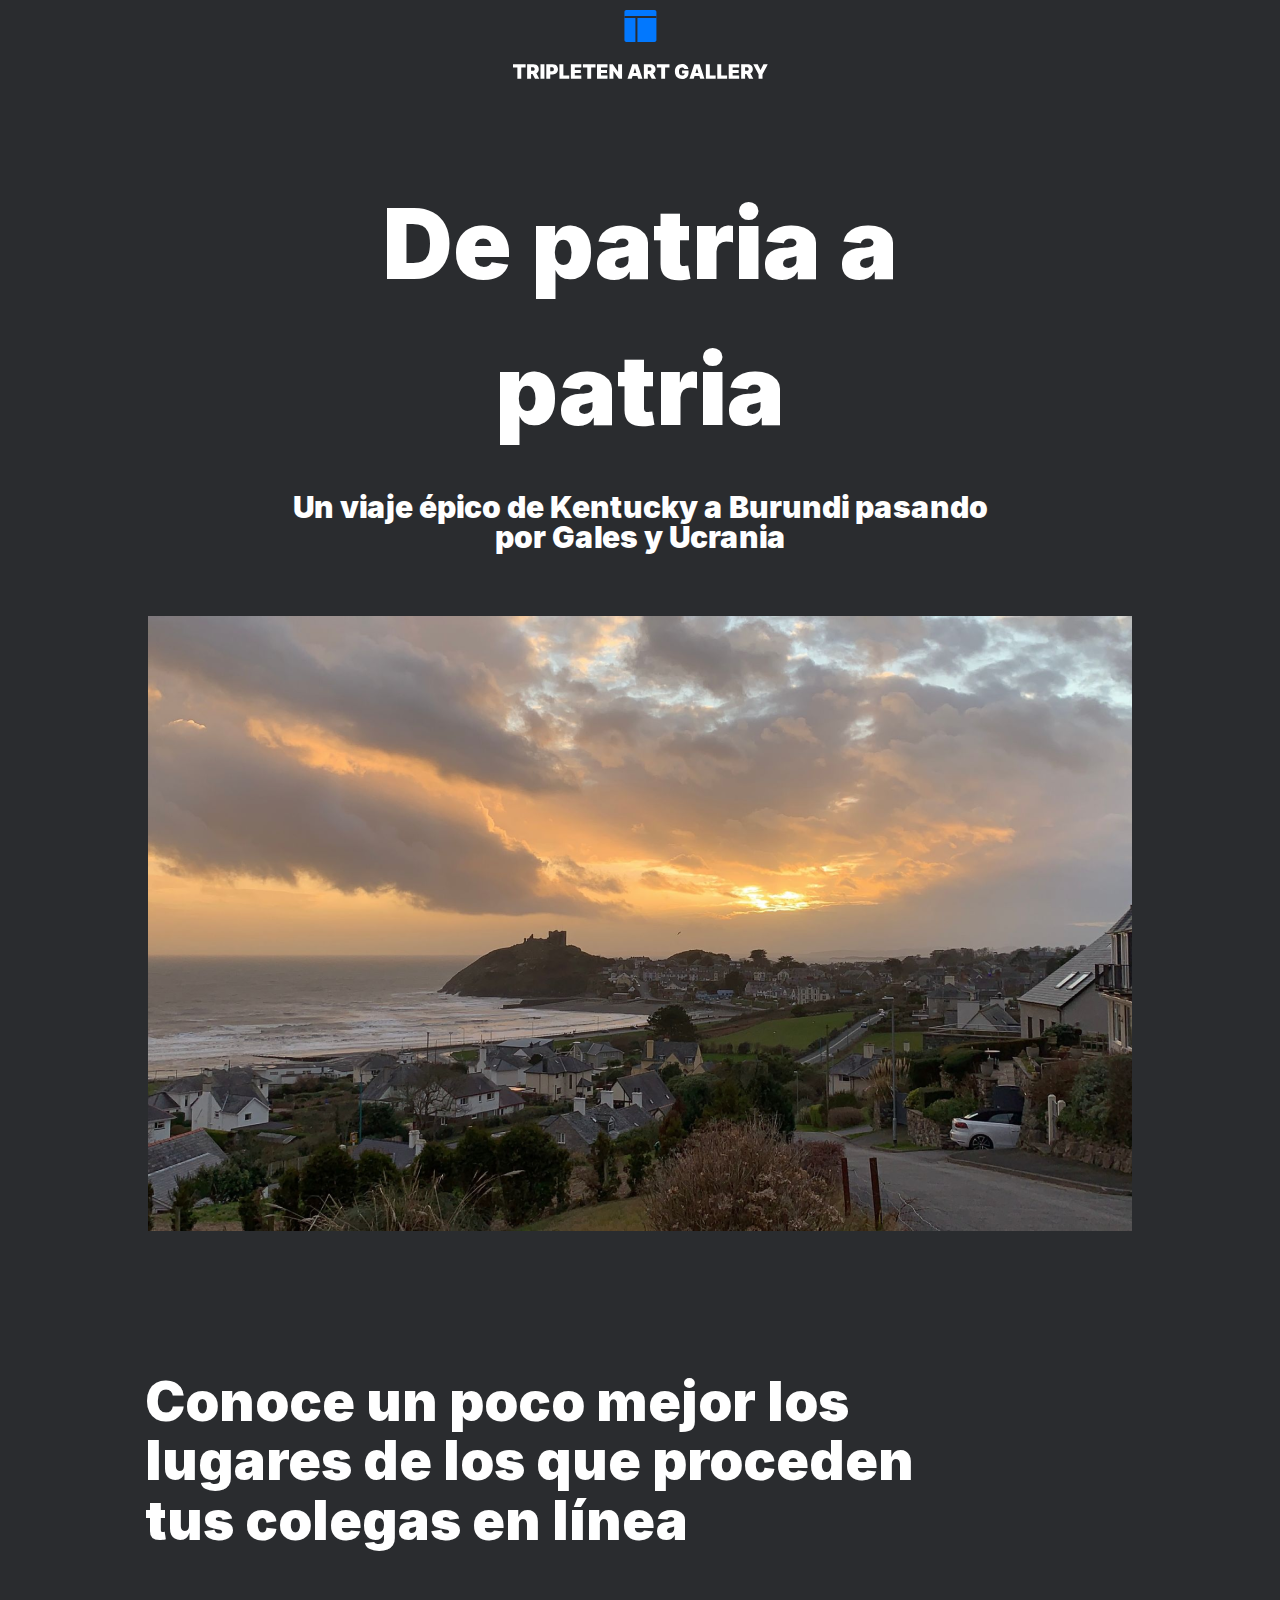
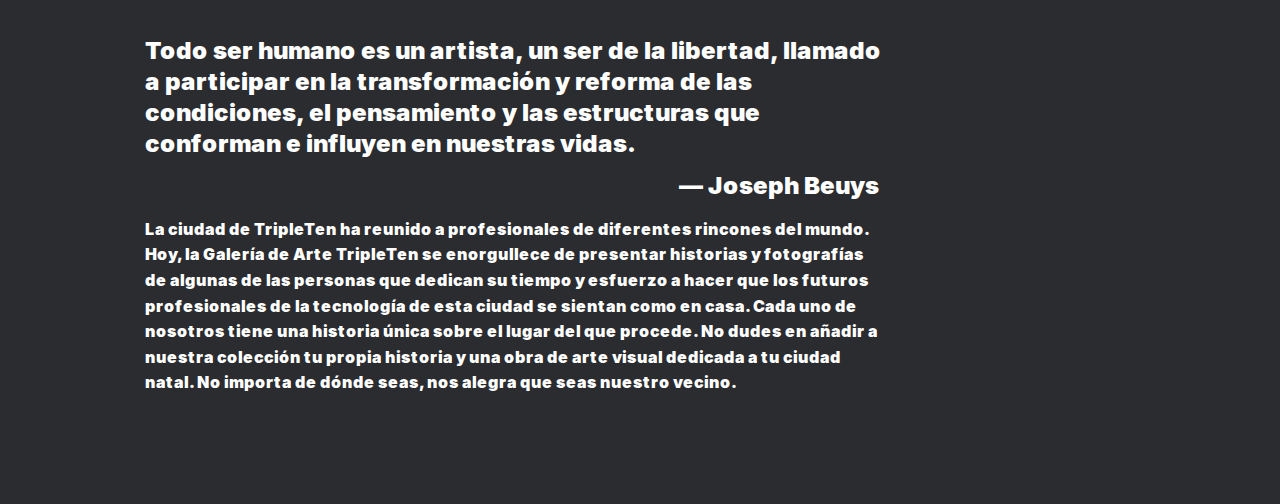
<file: Index.html>
<!DOCTYPE html>
<html lang="es">
<head>
    <meta charset="UTF-8" />
    <meta name="viewpoint" content="width=device-width, initial-scale=1.0">
    <meta name="description" content="Galeria de Arte">
    <meta name="Author" content="Bruno Naranjo">
    <meta name="keywords" content="HTML, CSS">
    <title>Galeria de arte de TripleTen</title>
    <link rel="stylesheet" href="./pages/index.css">
    <link rel="shortcut icon" href="/images/logo.svg">

</head>
<body>
    <div class="page">
      <header class="header">
        <img src="./images/logo.svg" alt="logo-galeria" class="header__logo" />
        <section class="header__content">
          <h1 class="header__title">De patria a patria</h1>
          <p class="header__subheading">
            Un viaje épico de Kentucky a Burundi pasando por Gales y Ucrania
          </p>
          <div class="header__content-image">
            <img
              src="./images/kalegin-michail.png"
              alt="Paisaje"
              class="header__image"
            />
          </div>
        </section>
      </header>
      <main class="content">
        <section class="main">
          <h2 class="main__title">
            Conoce un poco mejor los lugares de los que proceden tus colegas en
            línea
          </h2>
          <p class="main__paragraph main__paragraph_quote-text_left">
            Todo ser humano es un artista, un ser de la libertad, llamado a
            participar en la transformación y reforma de las condiciones, el
            pensamiento y las estructuras que conforman e influyen en nuestras
            vidas.
          </p>
          <p class="main__paragraph main__paragraph_quote-name_right">
            &#x2015; Joseph Beuys
          </p>
          <p class="main__paragraph main__paragraph_size-s">
            La ciudad de TripleTen ha reunido a profesionales de diferentes
            rincones del mundo. Hoy, la Galería de Arte TripleTen se enorgullece
            de presentar historias y fotografías de algunas de las personas que
            dedican su tiempo y esfuerzo a hacer que los futuros profesionales
            de la tecnología de esta ciudad se sientan como en casa. Cada uno de
            nosotros tiene una historia única sobre el lugar del que procede. No
            dudes en añadir a nuestra colección tu propia historia y una obra de
            arte visual dedicada a tu ciudad natal. No importa de dónde seas,
            nos alegra que seas nuestro vecino.
          </p>
        </section>
      </main>
</body>
</html>
</file>
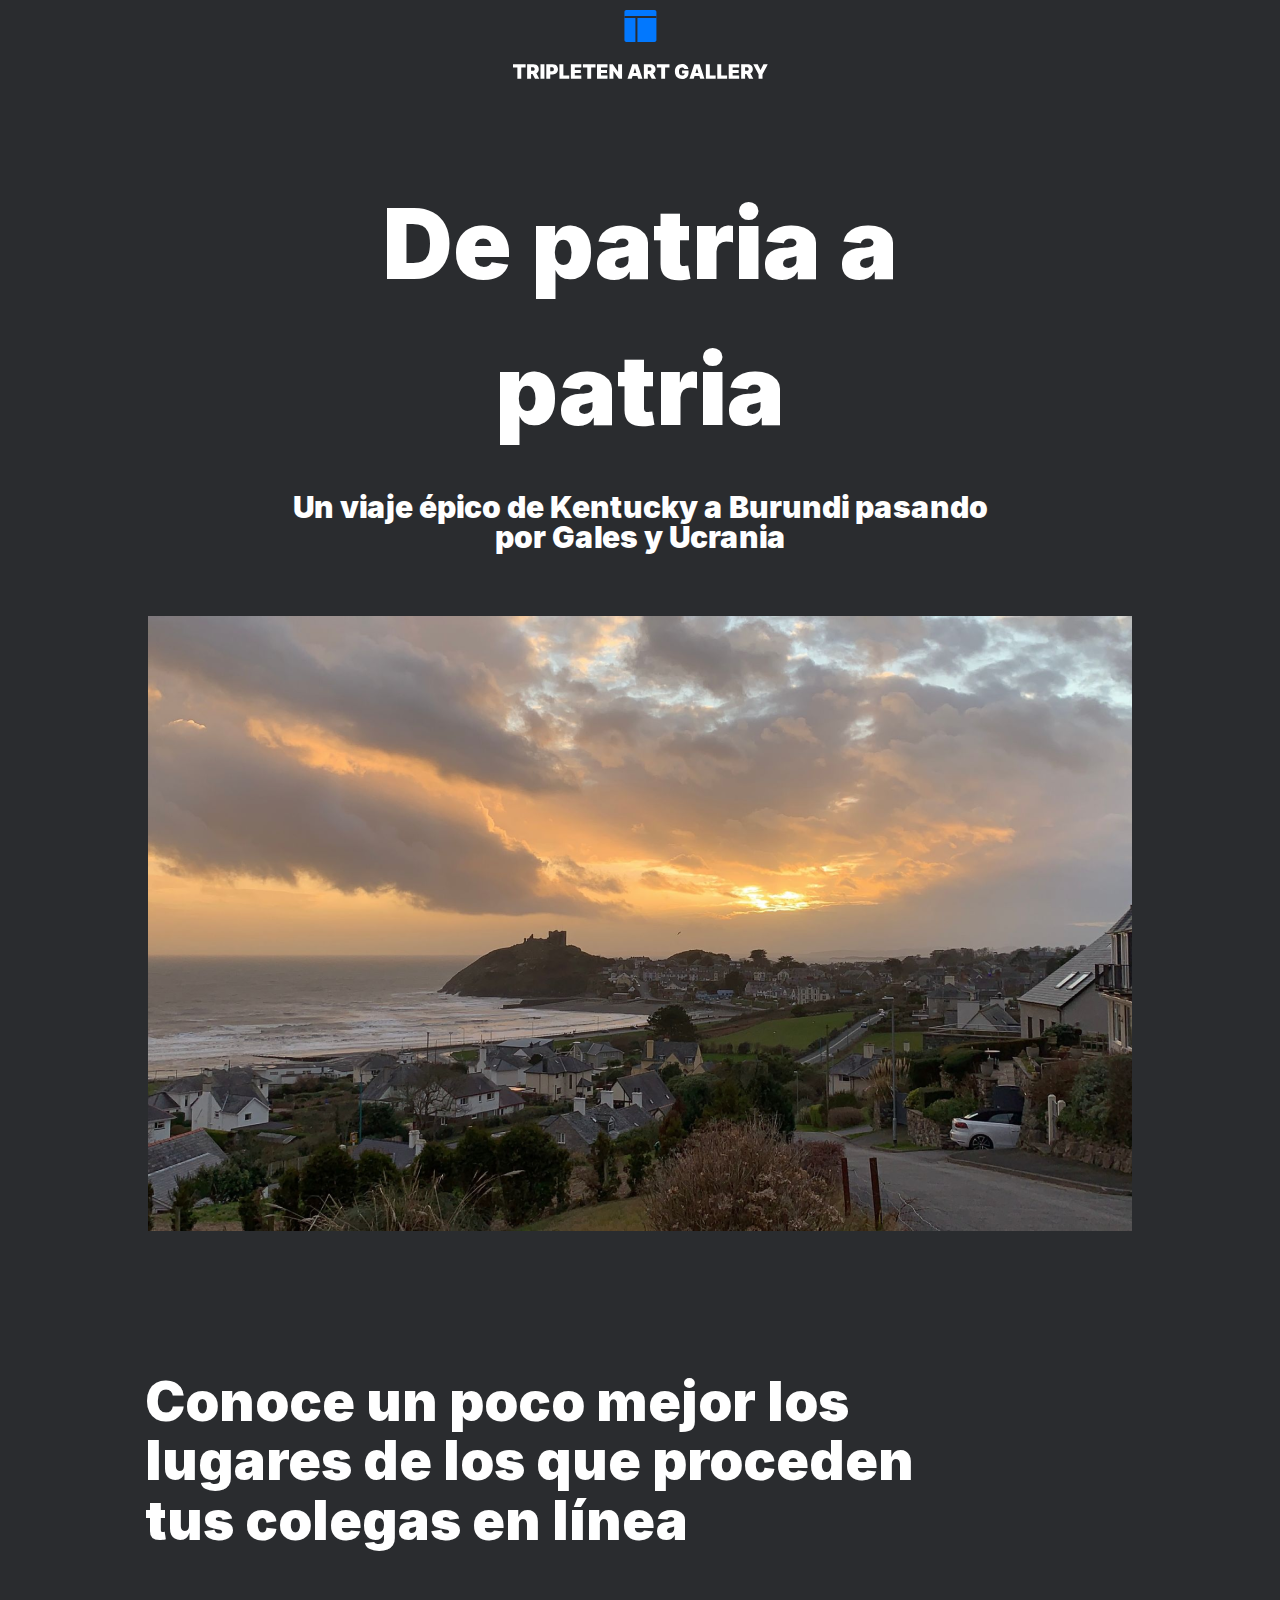
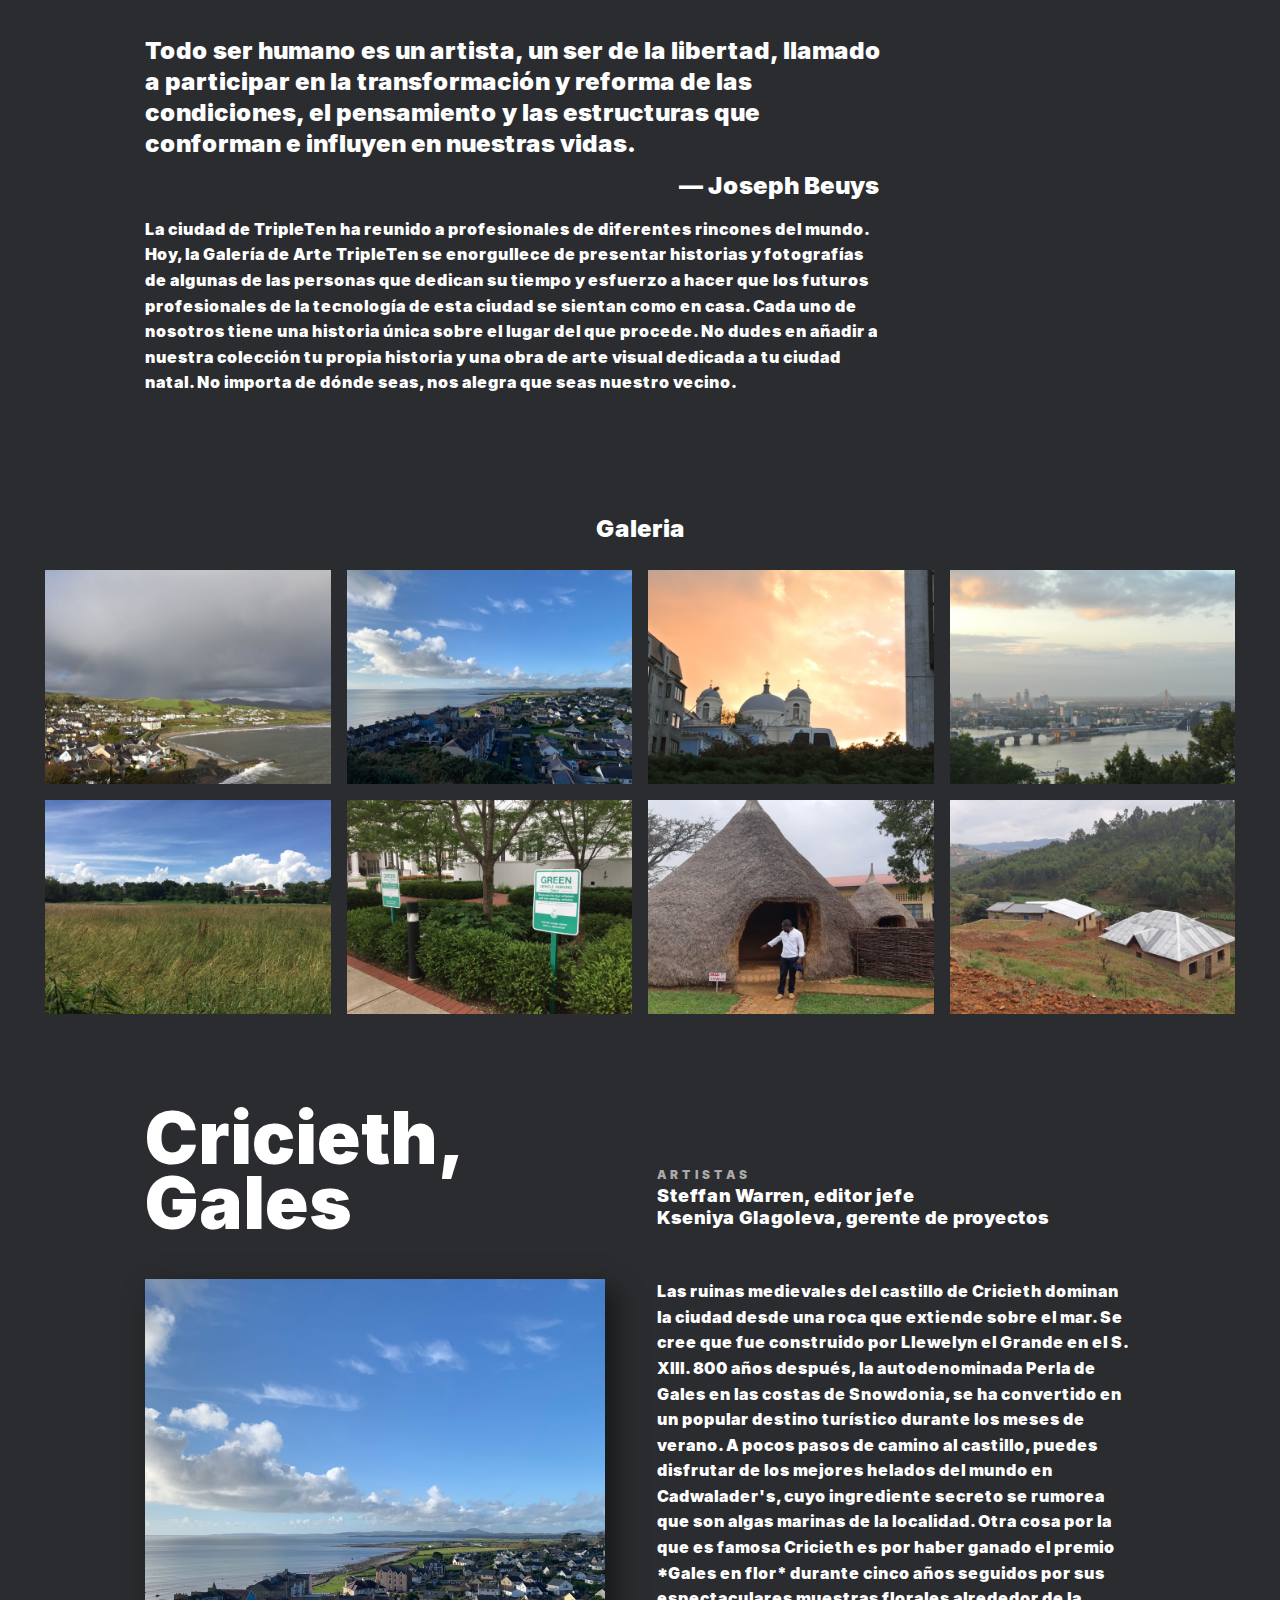
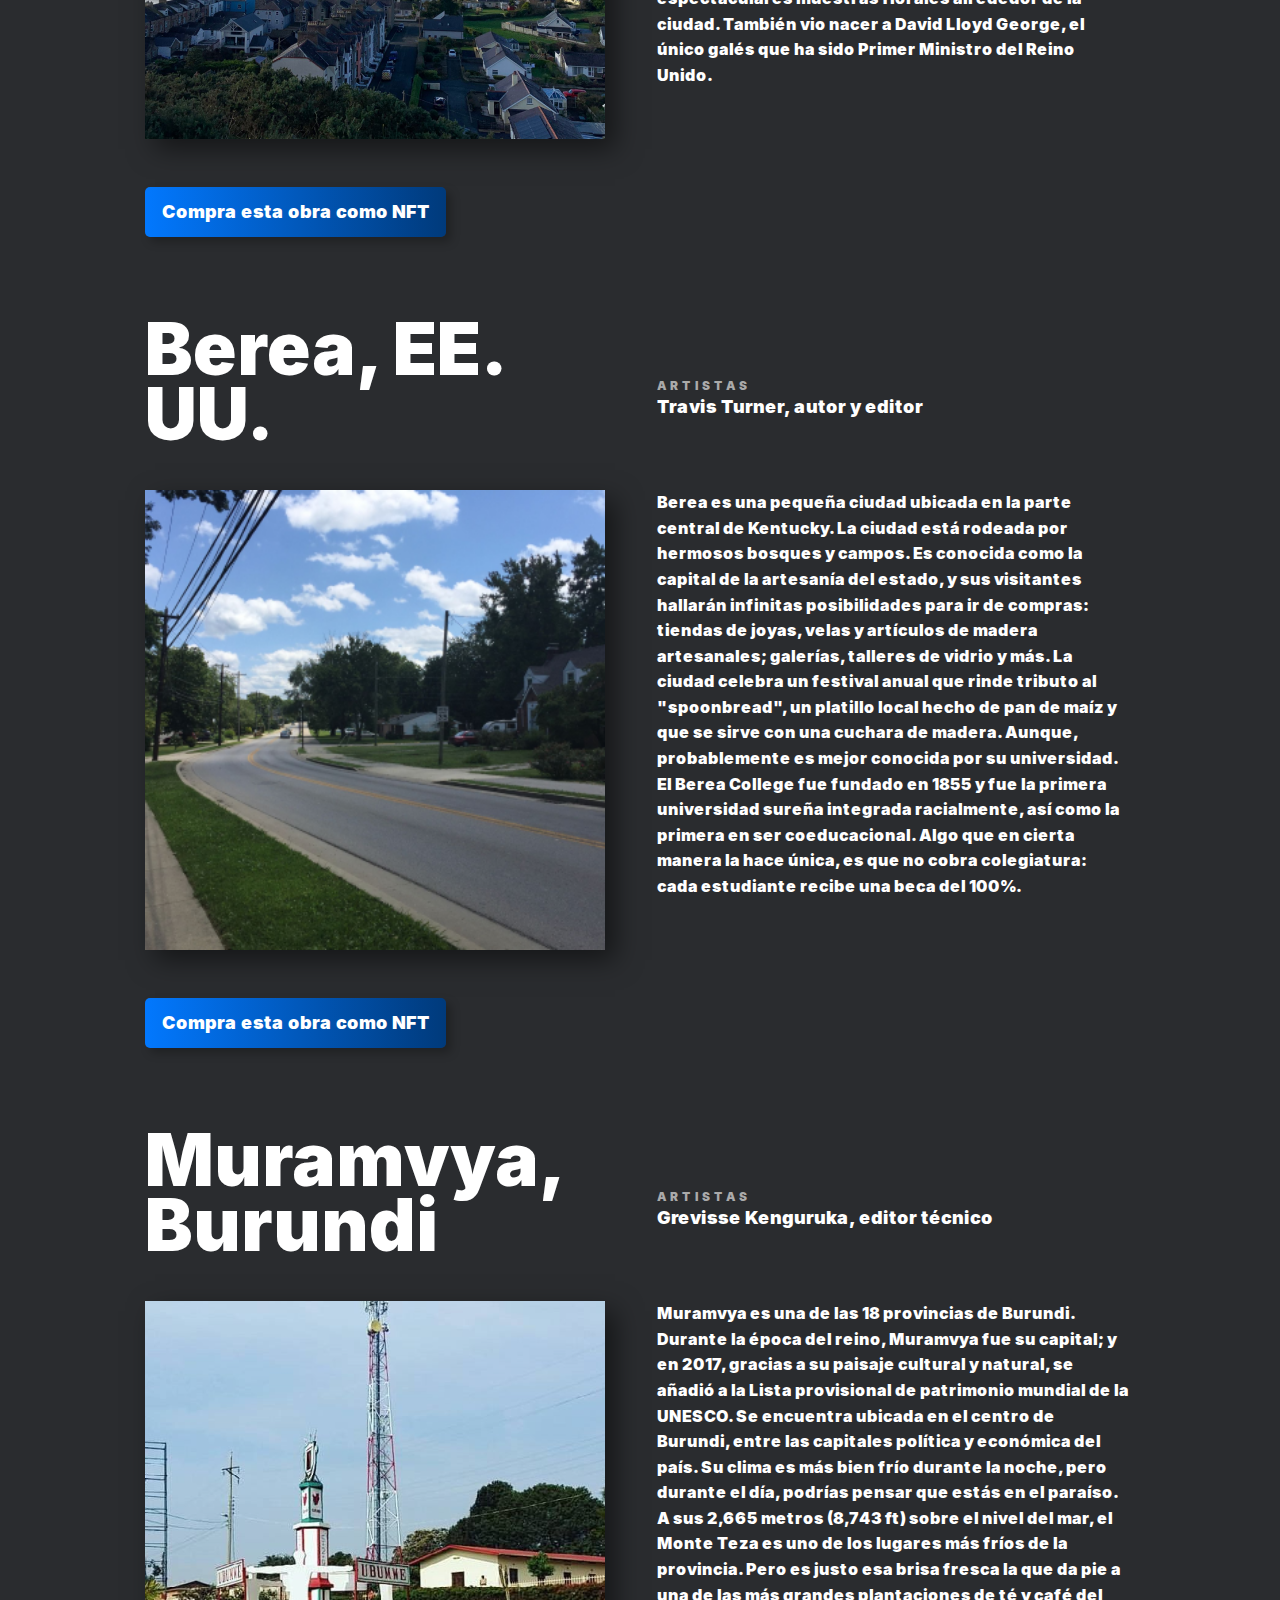
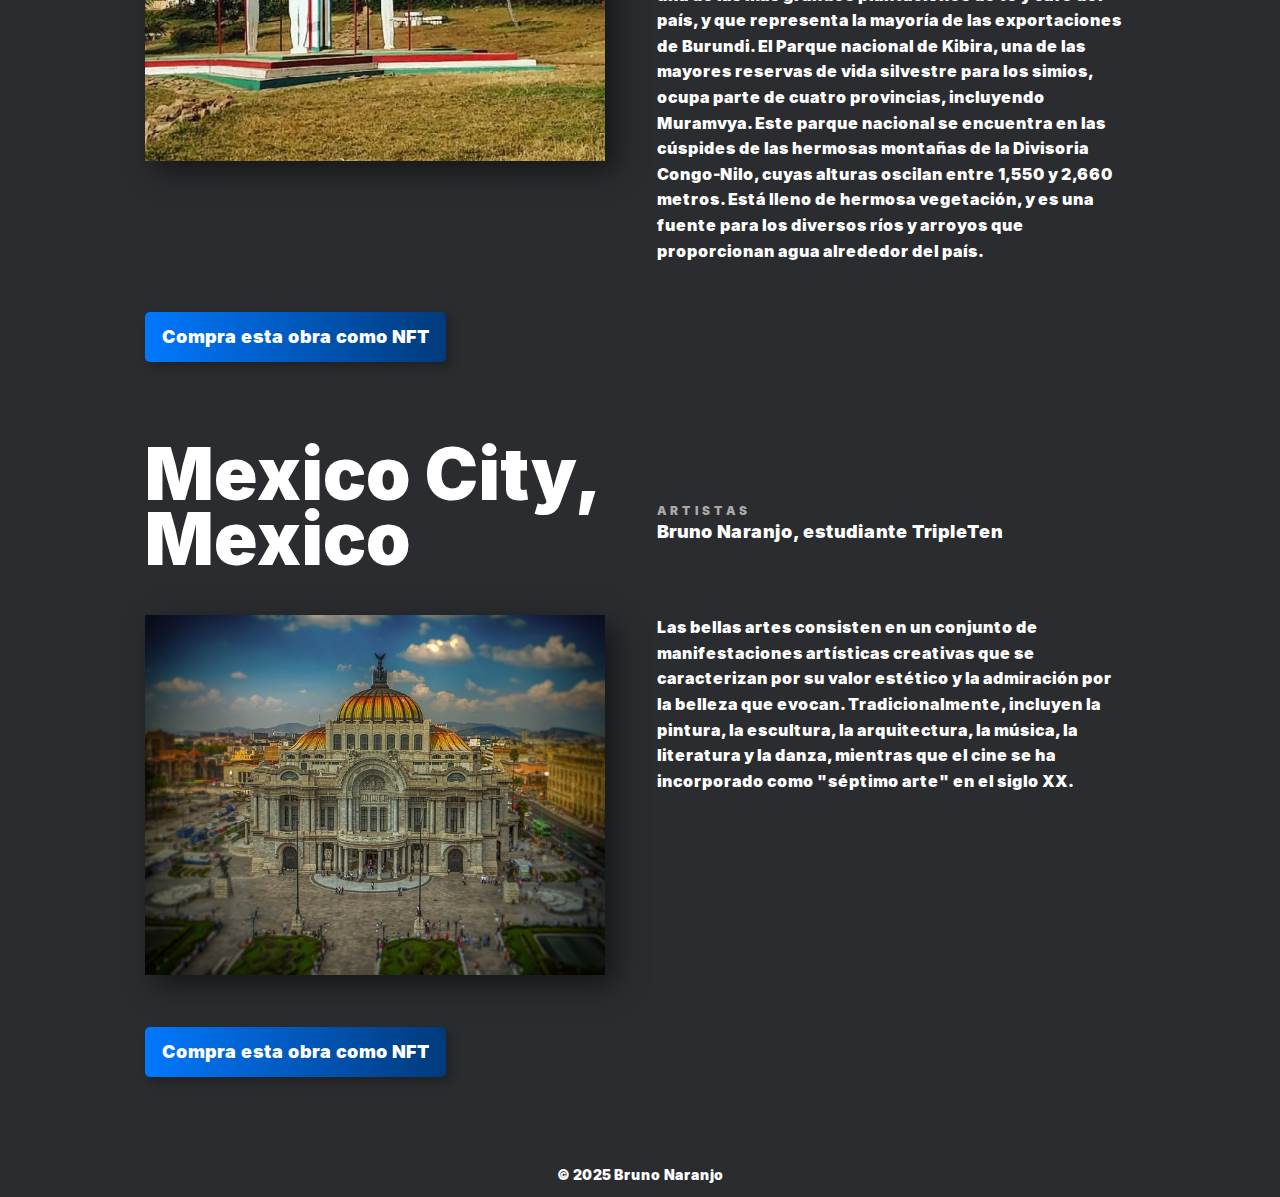
<file: index.html>
<!DOCTYPE html>
<html lang="es">
<head>
    <meta charset="UTF-8" />
    <meta name="viewport" content="width=device-width, initial-scale=1.0" />
    <meta name="description" content="Galeria de Arte" />
    <meta name="author" content="Bruno Naranjo" />
    <meta name="keywords" content="HTML, CSS" />
    <title>Galeria de arte de TripleTen</title>
    <link rel="stylesheet" href="./pages/index.css" />
    <link rel="shortcut icon" href="/images/logo.svg" />
</head>

<body>
    <div class="page">
      <header class="header">
        <img src="./images/logo.svg" alt="logo-galeria" class="header__logo" />
        <section class="header__content">
          <h1 class="header__title">De patria a patria</h1>
          <p class="header__subheading">
            Un viaje épico de Kentucky a Burundi pasando por Gales y Ucrania
          </p>
          <div class="header__content-image">
            <img
              src="./images/kalegin-michail.png"
              alt="Paisaje"
              class="header__image"
            />
          </div>
        </section>
      </header>
      <main class="content">
        <section class="main">
          <h2 class="main__title">
            Conoce un poco mejor los lugares de los que proceden tus colegas en
            línea
          </h2>
          <p class="main__paragraph main__paragraph_quote-text_left">
            Todo ser humano es un artista, un ser de la libertad, llamado a
            participar en la transformación y reforma de las condiciones, el
            pensamiento y las estructuras que conforman e influyen en nuestras
            vidas.
          </p>
          <p class="main__paragraph main__paragraph_quote-name_right">
            &#x2015; Joseph Beuys
          </p>
          <p class="main__paragraph main__paragraph_size-s">
            La ciudad de TripleTen ha reunido a profesionales de diferentes
            rincones del mundo. Hoy, la Galería de Arte TripleTen se enorgullece
            de presentar historias y fotografías de algunas de las personas que
            dedican su tiempo y esfuerzo a hacer que los futuros profesionales
            de la tecnología de esta ciudad se sientan como en casa. Cada uno de
            nosotros tiene una historia única sobre el lugar del que procede. No
            dudes en añadir a nuestra colección tu propia historia y una obra de
            arte visual dedicada a tu ciudad natal. No importa de dónde seas,
            nos alegra que seas nuestro vecino.
          </p>
        </section>
        <section class="gallery">
          <h2 class="gallery__header">Galeria</h2>
          <img
            src="./images/Cardigan-Bay.png"
            alt="Cardigan-Bay"
            class="gallery__item"
          />
          <img
            src="./images/grid-Cricieth-Gales.png"
            alt="gales-sky"
            class="gallery__item"
          />
          <img
            src="./images/cathedral.png"
            alt="cathedral"
            class="gallery__item"
          />
          <img src="./images/bridge.png" alt="bridge" class="gallery__item" />
          <img
            src="./images/peace-place.png"
            alt="peace-place"
            class="gallery__item"
          />
          <img src="./images/park.png" alt="park" class="gallery__item" />
          <img
            src="./images/Kasubi-Tombs.png"
            alt="Kasubi-Tombs"
            class="gallery__item"
          />
          <img src="./images/town.png" alt="town" class="gallery__item" />
        </section>
        <section class="stories">
          <div class="stories__content">
            <h2 class="stories__header">Cricieth, Gales</h2>
            <div class="stories__image">
              <img
                src="./images/Cricieth-Gales.png"
                alt="Sky-Cricieth-Gales"
                class="stories__image-item"
              />
            </div>
            <a
              class="stories__button"
              href="https://www.theverge.com/22310188/nft-explainer-what-is-blockchain-crypto-art-faq"
            >
              Compra esta obra como NFT
            </a>
            <a
              href="https://www.theverge.com/22310188/nft-explainer-what-is-blockchain-crypto-art-faq"
              class="stories__link"
            >
              <span class="stories__link-heading">ARTISTAS</span>
              <p class="stories__link-artist">Steffan Warren, editor jefe</p>
              <p class="stories__link-artist">
                Kseniya Glagoleva, gerente de proyectos
              </p>
            </a>
            <p class="stories__paragraph">
              Las ruinas medievales del castillo de Cricieth dominan la ciudad
              desde una roca que extiende sobre el mar. Se cree que fue
              construido por Llewelyn el Grande en el S. XIII. 800 años después,
              la autodenominada Perla de Gales en las costas de Snowdonia, se ha
              convertido en un popular destino turístico durante los meses de
              verano. A pocos pasos de camino al castillo, puedes disfrutar de
              los mejores helados del mundo en Cadwalader's, cuyo ingrediente
              secreto se rumorea que son algas marinas de la localidad. Otra
              cosa por la que es famosa Cricieth es por haber ganado el premio
              *Gales en flor* durante cinco años seguidos por sus espectaculares
              muestras florales alrededor de la ciudad. También vio nacer a
              David Lloyd George, el único galés que ha sido Primer Ministro del
              Reino Unido.
            </p>
          </div>
          <div class="stories__content">
            <h2 class="stories__header">Berea, EE. UU.</h2>
            <div class="stories__image">
              <img
                src="./images/berea-eu.png"
                alt="Sky-berea-eu"
                class="stories__image-item"
              />
            </div>
            <a
              class="stories__button"
              href="https://www.theverge.com/22310188/nft-explainer-what-is-blockchain-crypto-art-faq"
            >
              Compra esta obra como NFT
            </a>
            <a
              href="https://www.theverge.com/22310188/nft-explainer-what-is-blockchain-crypto-art-faq"
              class="stories__link"
            >
              <span class="stories__link-heading">ARTISTAS</span>
              <p class="stories__link-artist">Travis Turner, autor y editor</p>
            </a>
            <p class="stories__paragraph">
              Berea es una pequeña ciudad ubicada en la parte central de
              Kentucky. La ciudad está rodeada por hermosos bosques y campos. Es
              conocida como la capital de la artesanía del estado, y sus
              visitantes hallarán infinitas posibilidades para ir de compras:
              tiendas de joyas, velas y artículos de madera artesanales;
              galerías, talleres de vidrio y más. La ciudad celebra un festival
              anual que rinde tributo al "spoonbread", un platillo local hecho
              de pan de maíz y que se sirve con una cuchara de madera. Aunque,
              probablemente es mejor conocida por su universidad. El Berea
              College fue fundado en 1855 y fue la primera universidad sureña
              integrada racialmente, así como la primera en ser coeducacional.
              Algo que en cierta manera la hace única, es que no cobra
              colegiatura: cada estudiante recibe una beca del 100%.
            </p>
          </div>
          <div class="stories__content">
            <h2 class="stories__header stories__header_screen_m">
              Muramvya, Burundi
            </h2>
            <div class="stories__image">
              <img
                src="./images/Muramvya-Burundi.png"
                alt="Esculture-Muramvya-Burundi"
                class="stories__image-item"
              />
            </div>
            <a
              class="stories__button"
              href="https://www.theverge.com/22310188/nft-explainer-what-is-blockchain-crypto-art-faq"
            >
              Compra esta obra como NFT
            </a>
            <a
              href="https://www.theverge.com/22310188/nft-explainer-what-is-blockchain-crypto-art-faq"
              class="stories__link"
            >
              <span class="stories__link-heading">ARTISTAS</span>
              <p class="stories__link-artist">
                Grevisse Kenguruka, editor técnico
              </p>
            </a>
            <p class="stories__paragraph">
              Muramvya es una de las 18 provincias de Burundi. Durante la época
              del reino, Muramvya fue su capital; y en 2017, gracias a su
              paisaje cultural y natural, se añadió a la Lista provisional de
              patrimonio mundial de la UNESCO. Se encuentra ubicada en el centro
              de Burundi, entre las capitales política y económica del país. Su
              clima es más bien frío durante la noche, pero durante el día,
              podrías pensar que estás en el paraíso. A sus 2,665 metros (8,743
              ft) sobre el nivel del mar, el Monte Teza es uno de los lugares
              más fríos de la provincia. Pero es justo esa brisa fresca la que
              da pie a una de las más grandes plantaciones de té y café del
              país, y que representa la mayoría de las exportaciones de Burundi.
              El Parque nacional de Kibira, una de las mayores reservas de vida
              silvestre para los simios, ocupa parte de cuatro provincias,
              incluyendo Muramvya. Este parque nacional se encuentra en las
              cúspides de las hermosas montañas de la Divisoria Congo-Nilo,
              cuyas alturas oscilan entre 1,550 y 2,660 metros. Está lleno de
              hermosa vegetación, y es una fuente para los diversos ríos y
              arroyos que proporcionan agua alrededor del país.
            </p>
          </div>
          <div class="stories__content">
            <h2 class="stories__header stories__header_screen_m">
              Mexico City, Mexico
            </h2>
            <div class="stories__image">
              <img
                src="./images/Bellas-artes.jpg"
                alt="Palacio-Bellas-artes"
                class="stories__image-item"
              />
            </div>
            <a
              class="stories__button"
              href="https://inba.gob.mx/recinto/1/palacio-de-bellas-artes"
            >
              Compra esta obra como NFT
            </a>
            <a
              href="https://inba.gob.mx/recinto/1/palacio-de-bellas-artes"
              class="stories__link"
            >
              <span class="stories__link-heading">ARTISTAS</span>
              <p class="stories__link-artist">
                Bruno Naranjo, estudiante TripleTen
              </p>
            </a>
            <p class="stories__paragraph">
              Las bellas artes consisten en un conjunto de manifestaciones artísticas creativas
              que se caracterizan por su valor estético y la admiración por la belleza que evocan.
              Tradicionalmente, incluyen la pintura, la escultura, la arquitectura, la música, la literatura y la danza,
              mientras que el cine se ha incorporado como "séptimo arte" en el siglo XX.
            </p>
          </div>
        </section>
      </main>
      <footer class="footer">
        <p class="footer__copyright">&#x00a9; 2025 Bruno Naranjo</p>
      </footer>
    </div>
</body>
</html>
</file>
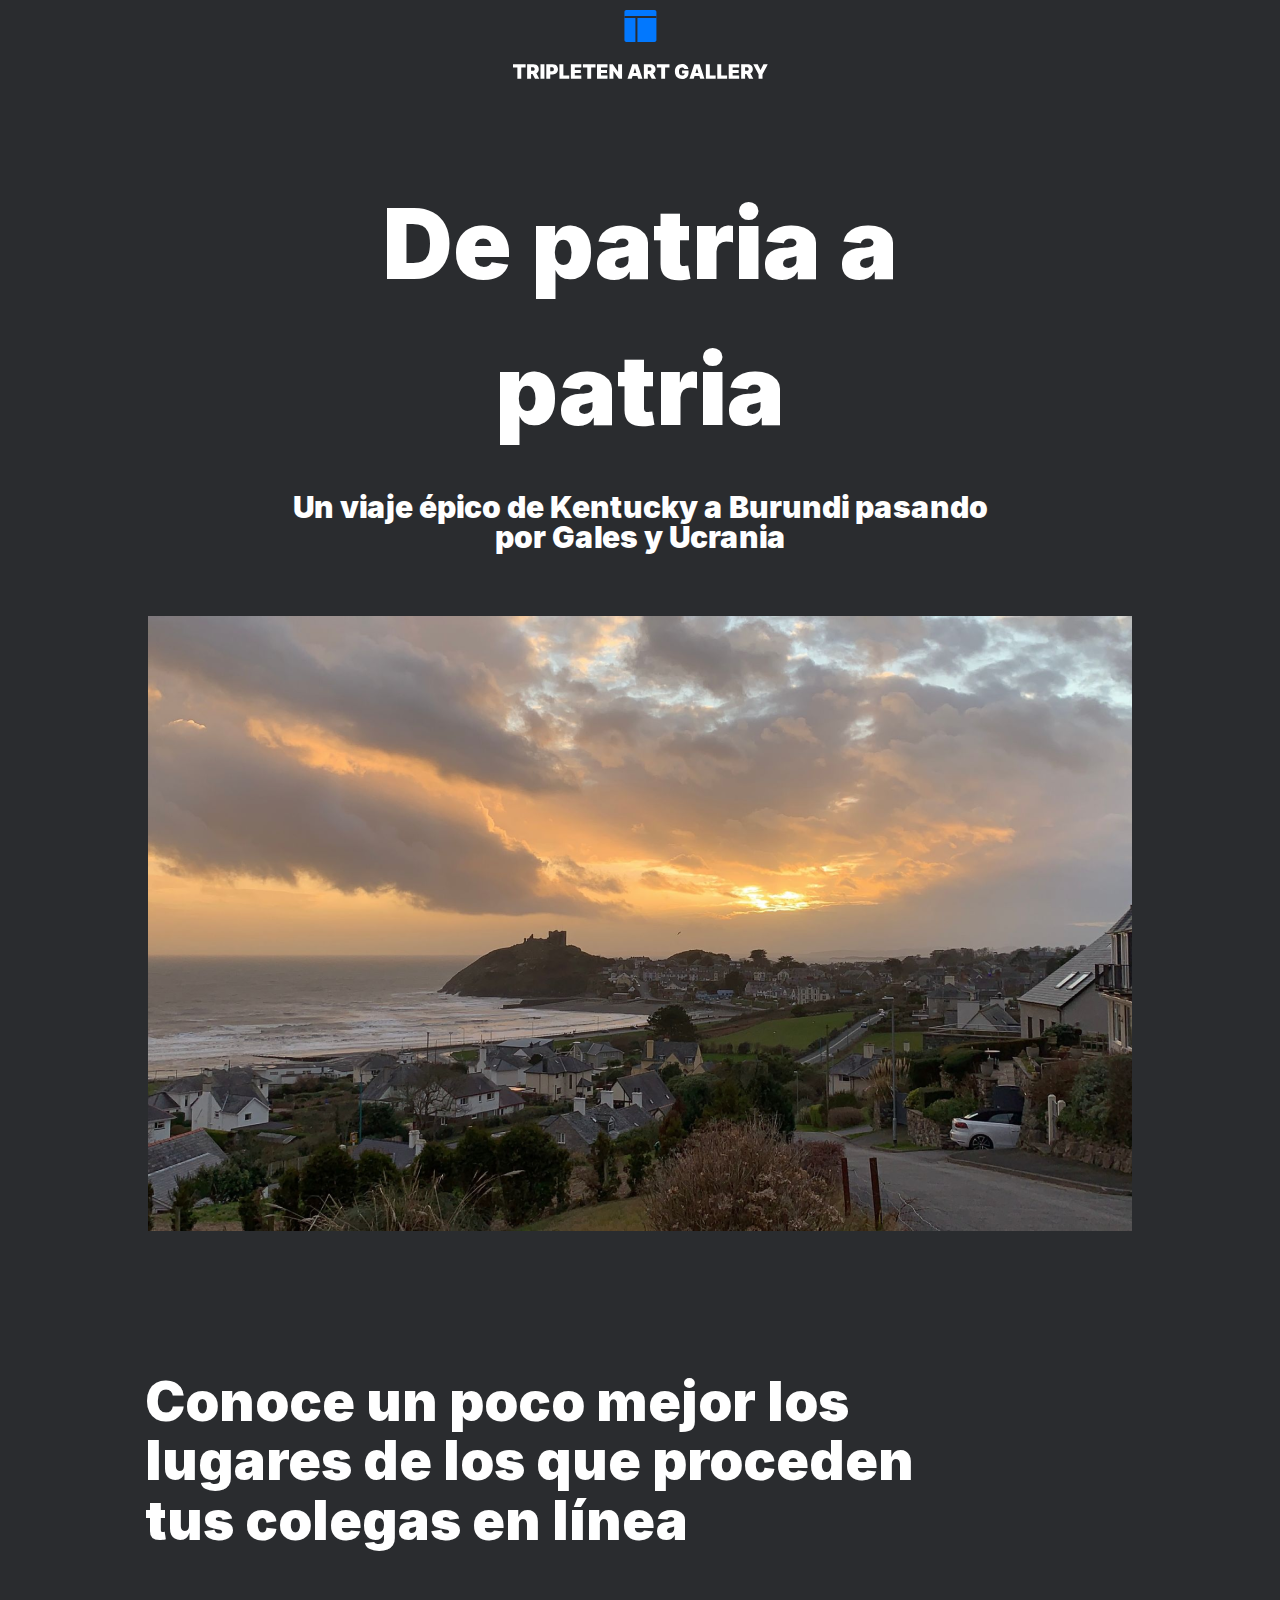
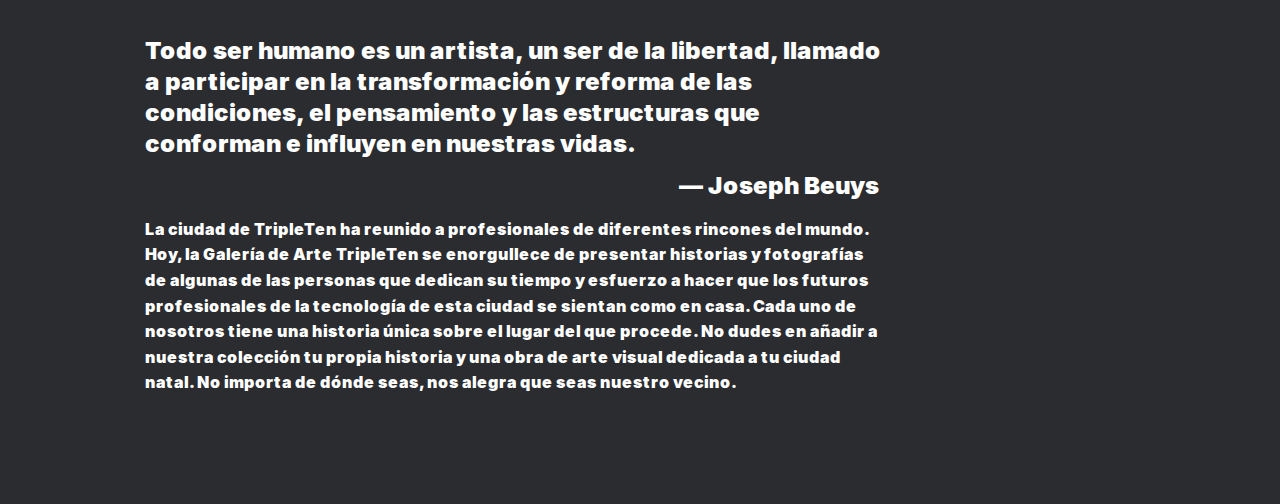
<file: web_project_homeland.html>
<!DOCTYPE html>
<html lang="es">
<head>
    <meta charset="UTF-8" />
    <meta name="viewpoint" content="width=device-width, initial-scale=1.0">
    <meta name="description" content="Galeria de Arte">
    <meta name="Author" content="Bruno Naranjo">
    <meta name="keywords" content="HTML, CSS">
    <title>Galeria de arte de TripleTen</title>
    <link rel="stylesheet" href="./pages/index.css">
    <link rel="shortcut icon" href="/images/logo.svg">

</head>
<body>
    <div class="page">
      <header class="header">
        <img src="./images/logo.svg" alt="logo-galeria" class="header__logo" />
        <section class="header__content">
          <h1 class="header__title">De patria a patria</h1>
          <p class="header__subheading">
            Un viaje épico de Kentucky a Burundi pasando por Gales y Ucrania
          </p>
          <div class="header__content-image">
            <img
              src="./images/kalegin-michail.png"
              alt="Paisaje"
              class="header__image"
            />
          </div>
        </section>
      </header>
      <main class="content">
        <section class="main">
          <h2 class="main__title">
            Conoce un poco mejor los lugares de los que proceden tus colegas en
            línea
          </h2>
          <p class="main__paragraph main__paragraph_quote-text_left">
            Todo ser humano es un artista, un ser de la libertad, llamado a
            participar en la transformación y reforma de las condiciones, el
            pensamiento y las estructuras que conforman e influyen en nuestras
            vidas.
          </p>
          <p class="main__paragraph main__paragraph_quote-name_right">
            &#x2015; Joseph Beuys
          </p>
          <p class="main__paragraph main__paragraph_size-s">
            La ciudad de TripleTen ha reunido a profesionales de diferentes
            rincones del mundo. Hoy, la Galería de Arte TripleTen se enorgullece
            de presentar historias y fotografías de algunas de las personas que
            dedican su tiempo y esfuerzo a hacer que los futuros profesionales
            de la tecnología de esta ciudad se sientan como en casa. Cada uno de
            nosotros tiene una historia única sobre el lugar del que procede. No
            dudes en añadir a nuestra colección tu propia historia y una obra de
            arte visual dedicada a tu ciudad natal. No importa de dónde seas,
            nos alegra que seas nuestro vecino.
          </p>
        </section>
</body>
</html>
</file>
<file: pages/index.css>
@import url(../vendor/normalize.css);
@import url(../vendor/fonts.css);
@import url(../blocks/page.css);
@import url(../blocks/header.css);
@import url(../blocks/main.css);
@import url(../blocks/stories.css);
@import url(../blocks/footer.css);
@import url(../blocks/gallery.css);
</file>
